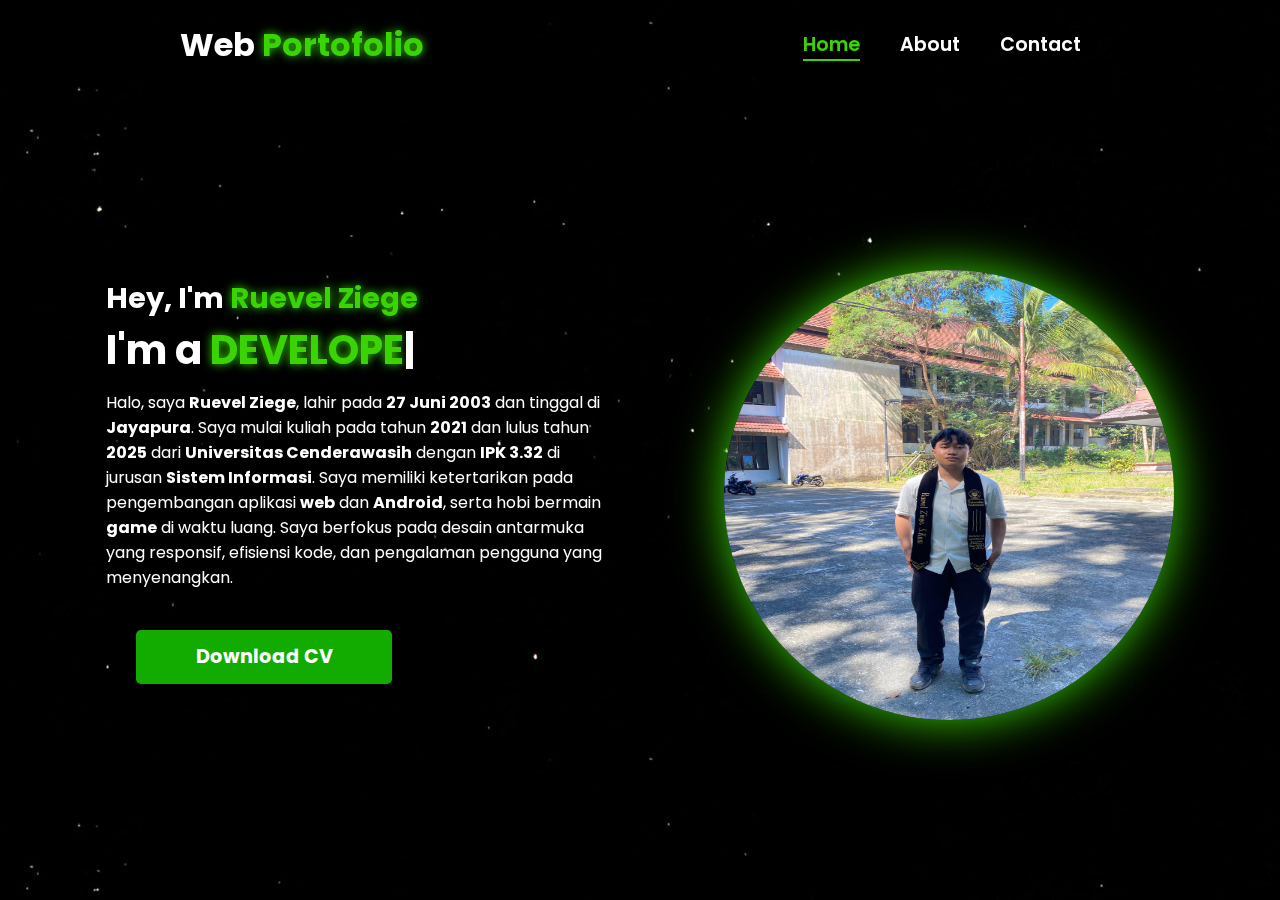
<file: index.html>
<!DOCTYPE html>
<html lang="en">
<head>
  <meta charset="UTF-8" />
  <meta name="viewport" content="width=device-width, initial-scale=1.0" />
  <title>Ruevel Ziege | Portfolio</title>

  <!-- Font Awesome -->
  <link 
    rel="stylesheet" 
    href="https://cdnjs.cloudflare.com/ajax/libs/font-awesome/6.5.1/css/all.min.css"
  />

  <!-- AOS (Animate on Scroll) -->
  <link 
    rel="stylesheet" 
    href="https://unpkg.com/aos@next/dist/aos.css" 
  />

  <!-- Custom CSS -->
  <link rel="stylesheet" href="css/style.css" />
</head>

<body>
  <!-- ========== NAVBAR ========== -->
  <nav>
    <div class="nav-container">
      <div class="logo" data-aos="zoom-in" data-aos-duration="1500">
      Web <span>Portofolio</span>
      </div>

      <div class="links">
        <a href="index.html" class="active" data-aos="fade-up" data-aos-delay="100">Home</a>
        <a href="about.html" data-aos="fade-up" data-aos-delay="200">About</a>
        <a href="contact.html" data-aos="fade-up" data-aos-delay="300">Contact</a>
      </div>
    </div>

    <i class="fa-solid fa-bars hamburg" onclick="hamburg()"></i>

    <div class="dropdown">
      <div class="links">
        <a href="index.html">Home</a>
        <a href="about.html">About</a>
        <a href="contact.html">Contact</a>
        <i class="fa-solid fa-xmark cancel" onclick="cancel()"></i>
      </div>
    </div>
  </nav>

  <!-- ========== MAIN SECTION ========== -->
  <section>
    <div class="main-container">
      <div class="content">
        <h1 data-aos="fade-left" data-aos-delay="500">
          Hey, I'm <span>Ruevel Ziege</span>
        </h1>

        <div data-aos="fade-right" data-aos-delay="800" class="typewriter">
          I'm a <span class="typewriter-text"></span><label>|</label>
        </div>

        <p data-aos="fade-up" data-aos-delay="1000">
          Halo, saya <strong>Ruevel Ziege</strong>, lahir pada <strong>27 Juni 2003</strong> dan tinggal di <strong>Jayapura</strong>.
          Saya mulai kuliah pada tahun <strong>2021</strong> dan lulus tahun <strong>2025</strong> dari 
          <strong>Universitas Cenderawasih</strong> dengan <strong>IPK 3.32</strong> di jurusan 
          <strong>Sistem Informasi</strong>.
          Saya memiliki ketertarikan pada pengembangan aplikasi <strong>web</strong> dan <strong>Android</strong>,
          serta hobi bermain <strong>game</strong> di waktu luang.
          Saya berfokus pada desain antarmuka yang responsif, efisiensi kode, dan pengalaman pengguna yang menyenangkan.
        </p>

        <div class="btn" data-aos="zoom-out" data-aos-delay="1500">
          <a href="Files/CV_RUEVEL_ZIEGE.pdf" download>
            <button>Download CV</button>
          </a>
        </div>
      </div>

      <div class="image" data-aos="zoom-in" data-aos-duration="3000">
        <img src="img/Profile.jpg" alt="Profile Ruevel Ziege" />
      </div>
    </div>
  </section>

  <!-- ========== SCRIPTS ========== -->
  <script src="https://unpkg.com/aos@next/dist/aos.js"></script>
  <script>
    AOS.init({ offset: 0 });
  </script>
  <script src="js/script.js"></script>
</body>
</html>
</file>
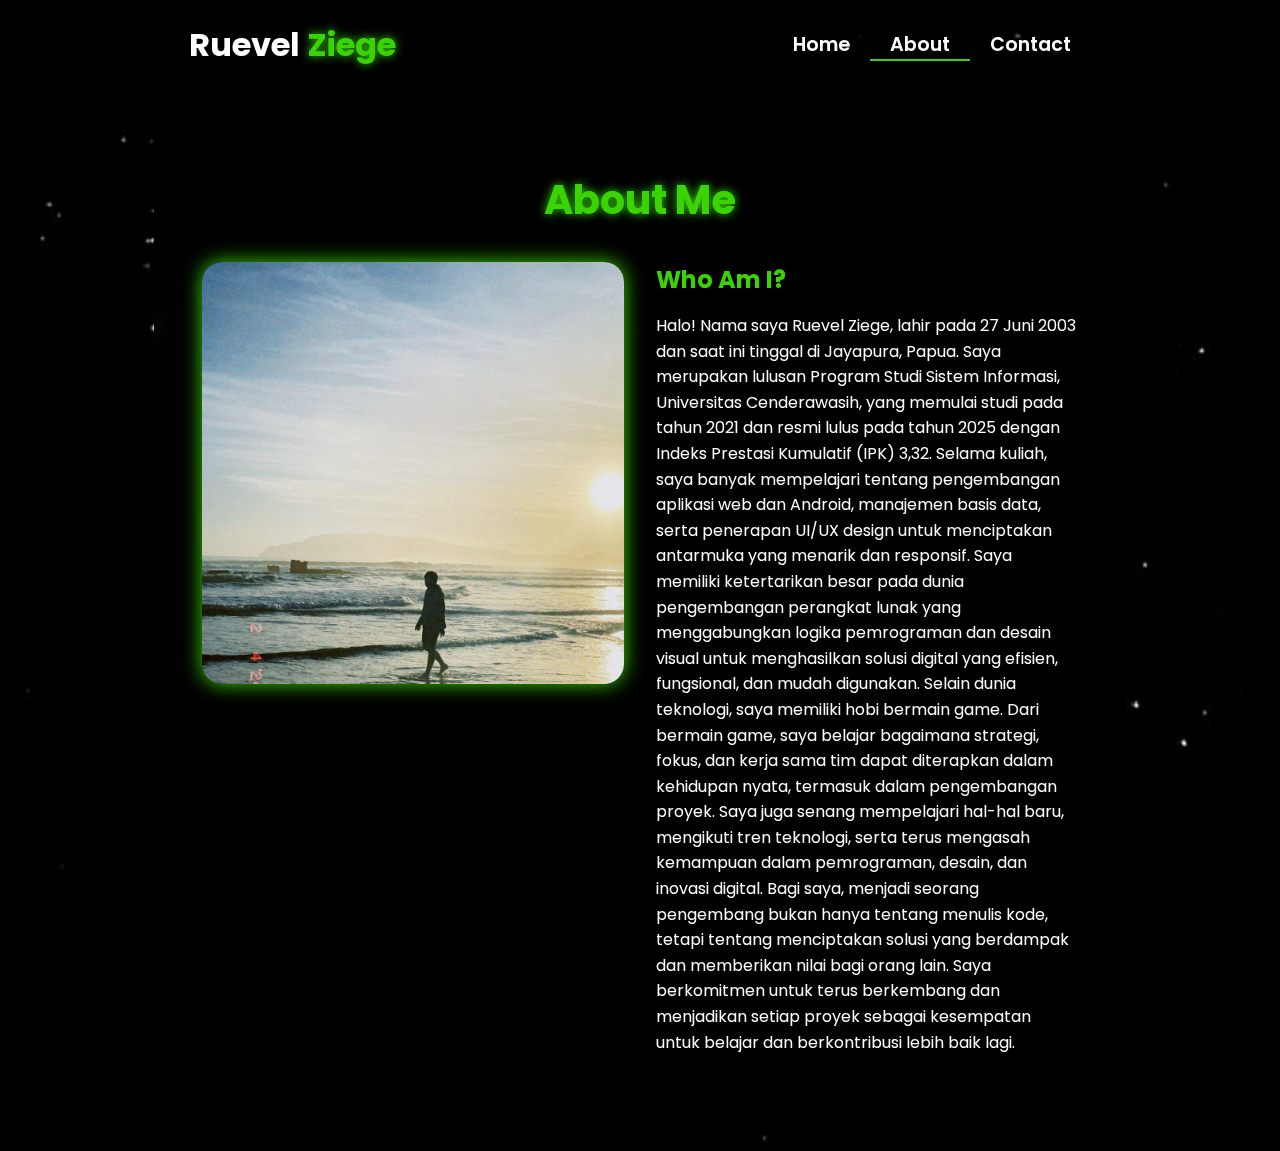
<file: about.html>
<!-- Subscribe Tamzidan Madiyin di YouTube -->

<!DOCTYPE html>
<html lang="en">

<head>
    <meta charset="UTF-8">
    <meta name="viewport" content="width=device-width, initial-scale=1.0">

    <!-- Link ke Font Awesome untuk ikon -->
    <link rel="stylesheet" href="https://cdnjs.cloudflare.com/ajax/libs/font-awesome/6.5.1/css/all.min.css">

    <!-- Link ke library animasi AOS -->
    <link rel="stylesheet" href="https://unpkg.com/aos@next/dist/aos.css" />

    <!-- CSS internal untuk styling halaman -->
    <style>
        /* 
          Import Google Font Poppins
          Font weight yang diimport: 100, 200, 300, 400, 500, 600 
        */
        @import url("https://fonts.googleapis.com/css2?family=Poppins:wght@100;200;300;400;500;600&display=swap");

        /* Reset CSS dan pengaturan default */
        * {
            padding: 0;
            margin: 0;
            font-family: "Poppins", sans-serif;
            box-sizing: border-box;
        }

        /* 
          Styling untuk body
          - Menggunakan background image
          - Cover seluruh viewport
          - Mencegah horizontal scroll
        */
        body {
            width: 100%;
            min-height: 100vh;
            background-image: url("./img/background.jpg");
            background-size: cover;
            overflow-x: hidden;
            position: relative;
        }

        /* 
          Navbar styling
          - Fixed height 10vh
          - Posisi relative untuk positioning yang tepat
          - z-index tinggi agar selalu di atas konten lain
        */
        nav {
            width: 100%;
            height: 10vh;
            position: sticky;
            position: relative;
            /* Ubah dari sticky ke relative */
            z-index: 1000;
            /* Tambahkan z-index tinggi untuk nav */
        }

        /* Container untuk konten navbar */
        .nav-container {
            width: 100%;
            height: 100%;
            display: flex;
            justify-content: space-around;
            align-items: center;
        }

        /* 
          Logo styling
          - Warna putih dengan ukuran 2rem
          - Text shadow untuk efek glow pada span 
        */
        .logo {
            color: white;
            font-size: 2rem;
            font-weight: bold;
        }

        .logo span {
            color: rgb(58, 211, 3);
            text-shadow: 0 0 10px rgb(58, 211, 3);
        }

        /* 
          Hamburger dan Cancel button styling
          - Hanya muncul di mobile view
          - Posisi absolute di kanan atas
        */
        .hamburg,
        .cancel {
            cursor: pointer;
            position: absolute;
            right: 15px;
            top: 10px;
            color: white;
            display: none;
            font-size: clamp(2.5rem, 0.5rem + 5vw, 3rem);
        }

        /* 
          Navigation links container
          - Flex layout untuk alignment horizontal
        */
        .nav-container .links {
            display: flex;
        }

        /* 
          Individual navigation links
          - Spacing dan styling untuk tiap link
          - Hover effect dengan border bottom
        */
        .nav-container .links a {
            font-size: 1.2rem;
            color: white;
            margin: 0 20px;
            text-decoration: none;
            font-weight: 550;
            transition: 0.3s linear;
        }

        .nav-container .links a:hover {
            color: rgb(58, 211, 3);
            border-bottom: 2px solid rgb(58, 211, 3);
        }

        /* Styling untuk link aktif */
        .nav-container .links .active {
            color: rgb(58, 211, 3);
            border-bottom: 2px solid rgb(58, 211, 3);
        }

        /* 
          Dropdown menu untuk mobile view
          - Fixed positioning dengan transform untuk animasi
          - Backdrop filter untuk efek blur
        */
        .dropdown {
            z-index: 1000;
            position: fixed;
            top: 0;
            left: 0;
            right: 0;
            transform: translateY(-500px);
            width: 100%;
            height: auto;
            backdrop-filter: blur(4px) brightness(40%);
            box-shadow: 0 0 20px black;
            transition: 0.2s linear;
        }

        .dropdown .links a {
            display: flex;
            color: white;
            text-decoration: none;
            padding: 15px 0;
            justify-content: center;
            align-items: center;
            transition: 0.2s linear;
        }

        .dropdown .links a:hover {
            background-color: rgb(58, 211, 3);
        }

        /* About Section Styles */
        .about-container {
            width: 100%;
            min-height: 90vh;
            display: flex;
            justify-content: center;
            align-items: center;
            padding: 2rem;
            position: relative;
            z-index: 1;
        }

        .about-content {
            width: 80%;
            max-width: 1200px;
            background: rgba(0, 0, 0, 0.7);
            backdrop-filter: blur(10px);
            border-radius: 20px;
            padding: 3rem;
            color: white;
            /* box-shadow: 0 0 30px rgba(58, 211, 3, 0.3); */
        }

        .about-header {
            text-align: center;
            margin-bottom: 2rem;
        }

        .about-header h1 {
            font-size: 2.5rem;
            color: rgb(58, 211, 3);
            text-shadow: 0 0 10px rgb(58, 211, 3);
            margin-bottom: 1rem;
        }

        .about-grid {
            display: grid;
            grid-template-columns: 1fr 1fr;
            gap: 2rem;
        }

        .about-image {
            width: 100%;
            aspect-ratio: 1;
            border-radius: 20px;
            overflow: hidden;
            box-shadow: 0 0 20px rgb(58, 211, 3);
        }

        .about-image img {
            width: 100%;
            height: 100%;
            object-fit: cover;
        }

        .about-text h2 {
            color: rgb(58, 211, 3);
            margin-bottom: 1rem;
        }

        .about-text p {
            line-height: 1.6;
            margin-bottom: 1rem;
        }

        .stats {
            display: grid;
            grid-template-columns: repeat(2, 1fr);
            gap: 1rem;
            margin-top: 2rem;
        }

        .stat-item {
            background: rgba(58, 211, 3, 0.1);
            padding: 1rem;
            border-radius: 10px;
            text-align: center;
            border: 1px solid rgb(58, 211, 3);
            cursor: pointer;
        }

        .stat-item h3 {
            color: rgb(58, 211, 3);
            font-size: 1.5rem;
            margin-bottom: 0.5rem;
        }

        .content-grid {
            display: grid;
            grid-template-columns: repeat(auto-fit, minmax(280px, 1fr));
            gap: 2rem;
            padding: 2rem 0;
        }

        .content-card {
            background: rgba(58, 211, 3, 0.1);
            border-radius: 15px;
            overflow: hidden;
            transition: all 0.3s ease;
            cursor: pointer;
        }

        .content-card:hover {
            transform: translateY(-5px);
            box-shadow: 0 5px 15px rgba(58, 211, 3, 0.3);
        }

        .card-image {
            width: 100%;
            height: 200px;
            overflow: hidden;
        }

        .card-image img {
            width: 100%;
            height: 100%;
            object-fit: cover;
        }

        .card-info {
            padding: 1.5rem;
        }

        .card-info h3 {
            color: rgb(58, 211, 3);
            margin-bottom: 0.5rem;
        }

        .card-info p {
            font-size: 0.9rem;
            margin-bottom: 1rem;
        }

        .card-info .technologies {
            display: flex;
            flex-wrap: wrap;
            gap: 0.5rem;
            margin-top: 1rem;
        }

        .technology-tag {
            background: rgba(58, 211, 3, 0.2);
            padding: 0.3rem 0.8rem;
            border-radius: 15px;
            font-size: 0.8rem;
            color: rgb(58, 211, 3);
        }

        .back-button {
            display: inline-block;
            padding: 0.8rem 1.5rem;
            background: rgb(58, 211, 3);
            color: white;
            border-radius: 5px;
            text-decoration: none;
            margin-bottom: 2rem;
            transition: all 0.3s ease;
        }

        .back-button:hover {
            background: rgb(45, 165, 2);
            transform: translateY(-2px);
        }

        .award-icon {
            font-size: 2rem;
            color: rgb(58, 211, 3);
            margin-bottom: 1rem;
        }

        .client-testimonial {
            font-style: italic;
            margin-top: 1rem;
            padding: 1rem;
            background: rgba(58, 211, 3, 0.05);
            border-radius: 10px;
        }



        @media (max-width: 884px) {
            .about-grid {
                grid-template-columns: 1fr;
            }

            nav .logo {
                position: absolute;
                top: 16px;
                left: 15px;
                font-size: 1.5rem;
            }

            .nav-container .links {
                display: none;
            }

            .hamburg,
            .cancel {
                display: block;
            }
        }

        @media (max-width: 440px) {
            .about-container {
                padding: 1rem;
            }

            .about-content {
                width: 95%;
                /* Memperbesar width untuk layar kecil */
                padding: 1.5rem;
            }

            .about-header h1 {
                font-size: 1.8rem;
                /* Mengurangi ukuran judul */
            }

            .about-text h2 {
                font-size: 1.4rem;
                /* Mengurangi ukuran sub-judul */
            }

            .about-text p {
                font-size: 0.9rem;
                /* Mengurangi ukuran teks */
                line-height: 1.4;
            }

            .about-image {
                width: 100%;
                max-height: 250px;
                /* Membatasi tinggi gambar */
            }

            .stats {
                grid-template-columns: repeat(2, 1fr);
                /* Tetap 2 kolom tapi lebih kecil */
                gap: 0.8rem;
            }

            .stat-item {
                padding: 0.8rem;
            }

            .stat-item h3 {
                font-size: 1.2rem;
                /* Mengurangi ukuran angka statistik */
            }

            .stat-item p {
                font-size: 0.8rem;
                /* Mengurangi ukuran teks statistik */
            }

            /* Menyesuaikan padding untuk link statistik */
            .stat-item a {
                padding: 0.5rem;
                display: block;
            }
        }
    </style>
    <title>About - Portfolio Website</title>
</head>

<body>

    <!-- Navigasi -->
    <nav>
        <div class="nav-container">
            <div class="logo" data-aos="zoom-in" data-aos-duration="1500">
                Ruevel <span>Ziege</span>
            </div>
            <div class="links">
                <div class="link" data-aos="fade-up" data-aos-duration="1500" data-aos-delay="100"><a
                        href="index.html">Home</a></div>
                <div class="link active" data-aos="fade-up" data-aos-duration="1500" data-aos-delay="200"><a
                        href="about.html">About</a></div>
                <div class="link" data-aos="fade-up" data-aos-duration="1500" data-aos-delay="500"><a
                        href="contact.html">Contact</a></div>
            </div>
        </div>
        <i class="fa-solid fa-bars hamburg" onclick="hamburg()"></i>
        <div class="dropdown">
            <div class="links">
                <a href="index.html">Home</a>
                <a href="about.html">About</a>
                <a href="contact.html">Contact</a>
                <i class="fa-solid fa-xmark cancel" onclick="cancel()"></i>
            </div>
        </div>
    </nav>

    <!-- Konten utama halaman About -->
    <div class="about-container">
        <div class="about-content" id="aboutContent">
            <!-- Bagian header -->
            <div class="about-header" data-aos="fade-down" data-aos-duration="1500">
                <h1>About Me</h1>
            </div>

            <!-- Grid untuk gambar dan teks deskripsi -->
            <div class="about-grid">
                <div class="about-image" data-aos="fade-right" data-aos-duration="1500">
                    <img src="img/pp.jpg" alt="About Image">
                </div>
                <div class="about-text" data-aos="fade-left" data-aos-duration="1500">
                    <h2>Who Am I?</h2>
                    <p>Halo! Nama saya Ruevel Ziege, lahir pada 27 Juni 2003 dan saat ini tinggal di Jayapura, Papua.
Saya merupakan lulusan Program Studi Sistem Informasi, Universitas Cenderawasih, yang memulai studi pada tahun 2021 dan resmi lulus pada tahun 2025 dengan Indeks Prestasi Kumulatif (IPK) 3,32.

Selama kuliah, saya banyak mempelajari tentang pengembangan aplikasi web dan Android, manajemen basis data, serta penerapan UI/UX design untuk menciptakan antarmuka yang menarik dan responsif.
Saya memiliki ketertarikan besar pada dunia pengembangan perangkat lunak yang menggabungkan logika pemrograman dan desain visual untuk menghasilkan solusi digital yang efisien, fungsional, dan mudah digunakan.

Selain dunia teknologi, saya memiliki hobi bermain game. Dari bermain game, saya belajar bagaimana strategi, fokus, dan kerja sama tim dapat diterapkan dalam kehidupan nyata, termasuk dalam pengembangan proyek.
Saya juga senang mempelajari hal-hal baru, mengikuti tren teknologi, serta terus mengasah kemampuan dalam pemrograman, desain, dan inovasi digital.

Bagi saya, menjadi seorang pengembang bukan hanya tentang menulis kode, tetapi tentang menciptakan solusi yang berdampak dan memberikan nilai bagi orang lain.
Saya berkomitmen untuk terus berkembang dan menjadikan setiap proyek sebagai kesempatan untuk belajar dan berkontribusi lebih baik lagi.</p>
                    

                </div>
            </div>
        </div>

        <!-- Link ke library animasi AOS -->
        <script src="https://unpkg.com/aos@next/dist/aos.js"></script>

        <!-- JavaScript untuk interaksi dan animasi halaman -->
        <script>

            // Inisialisasi library AOS
            AOS.init({ offset: 0 });

            // Fungsi untuk menampilkan menu hamburger
            function hamburg() {
                const navbar = document.querySelector(".dropdown")
                navbar.style.transform = "translateY(0px)"
            }

            // Fungsi untuk menyembunyikan menu hamburger
            function cancel() {
                const navbar = document.querySelector(".dropdown")
                navbar.style.transform = "translateY(-500px)"
            }

            // Fungsi untuk menampilkan daftar Project
            function showProjects() {
                const aboutContent = document.getElementById('aboutContent');
                aboutContent.innerHTML = `
                <a href="about.html" class="back-button" onclick="restoreInitialContent()">
                    <i class="fas fa-arrow-left"></i> Back
                </a>
                <div class="about-header" data-aos="fade-down" data-aos-duration="1500">
                    <h1>My Projects</h1>
                </div>
                <div class="content-grid">
                    ${generateProjectCards()}
                </div>
            `;
                AOS.refresh();
            }

            // Fungsi untuk menampilkan daftar Experience
            function showExperience() {
                const aboutContent = document.getElementById('aboutContent');
                aboutContent.innerHTML = `
                <a href="about.html" class="back-button" onclick="restoreInitialContent()">
                    <i class="fas fa-arrow-left"></i> Back
                </a>
                <div class="about-header" data-aos="fade-down" data-aos-duration="1500">
                    <h1>My Experience</h1>
                </div>
                <div class="content-grid">
                    ${generateExperienceCards()}
                </div>
            `;
                AOS.refresh();
            }

            // Fungsi untuk menampilkan daftar Clients
            function showClients() {
                const aboutContent = document.getElementById('aboutContent');
                aboutContent.innerHTML = `
                <a href="about.html" class="back-button" onclick="restoreInitialContent()">
                    <i class="fas fa-arrow-left"></i> Back
                </a>
                <div class="about-header" data-aos="fade-down" data-aos-duration="1500">
                    <h1>Client Success Stories</h1>
                </div>
                <div class="content-grid">
                    ${generateClientCards()}
                </div>
            `;
                AOS.refresh();
            }

            // Fungsi untuk menampilkan daftar Awards
            function showAwards() {
                const aboutContent = document.getElementById('aboutContent');
                aboutContent.innerHTML = `
                <a href="about.html" class="back-button" onclick="restoreInitialContent()">
                    <i class="fas fa-arrow-left"></i> Back
                </a>
                <div class="about-header" data-aos="fade-down" data-aos-duration="1500">
                    <h1>Awards & Recognition</h1>
                </div>
                <div class="content-grid">
                    ${generateAwardCards()}
                </div>
            `;
                AOS.refresh();
            }

            // Fungsi pembantu untuk menghasilkan kartu project
            function generateProjectCards() {
                const projects = [
                    {
                        title: "E-Commerce Platform",
                        image: "img/zoro.jpg",
                        description: "A full-stack e-commerce solution with payment integration",
                        technologies: ["React", "Node.js", "MongoDB"]
                    },
                    {
                        title: "Portfolio Website",
                        image: "img/zoro.jpg",
                        description: "Responsive portfolio website with modern animations",
                        technologies: ["HTML", "CSS", "JavaScript"]
                    },
                    {
                        title: "Task Management App",
                        image: "img/zoro.jpg",
                        description: "Mobile-first task management application",
                        technologies: ["Vue.js", "Firebase"]
                    }
                    // Add more projects as needed
                ];

                return projects.map(project => `
                <div class="content-card" data-aos="fade-up">
                    <div class="card-image">
                        <img src="${project.image}" alt="${project.title}">
                    </div>
                    <div class="card-info">
                        <h3>${project.title}</h3>
                        <p>${project.description}</p>
                        <div class="technologies">
                            ${project.technologies.map(tech => `
                                <span class="technology-tag">${tech}</span>
                            `).join('')}
                        </div>
                    </div>
                </div>
            `).join('');
            }

            // Fungsi pembantu untuk menghasilkan kartu experience
            function generateExperienceCards() {
                const experiences = [
                    {
                        title: "Senior Web Developer",
                        company: "Tech Solutions Inc.",
                        period: "2021 - Present",
                        description: "Leading frontend development team and implementing modern web solutions"
                    },
                    {
                        title: "Frontend Developer",
                        company: "Digital Agency",
                        period: "2019 - 2021",
                        description: "Developed responsive websites and web applications"
                    }
                    // Add more experiences as needed
                ];

                return experiences.map(exp => `
                <div class="content-card" data-aos="fade-up">
                    <div class="card-info">
                        <h3>${exp.title}</h3>
                        <h4>${exp.company}</h4>
                        <p class="period">${exp.period}</p>
                        <p>${exp.description}</p>
                    </div>
                </div>
            `).join('');
            }

            // Fungsi pembantu untuk menghasilkan kartu client
            function generateClientCards() {
                const clients = [
                    {
                        name: "Ell Udin",
                        company: "Innovation Corp",
                        image: "img/zoro.jpg",
                        testimonial: "Outstanding work on our company website redesign!"
                    },
                    {
                        name: "Ell Ucup",
                        company: "Tech Startup",
                        image: "img/zoro.jpg",
                        testimonial: "Delivered our app ahead of schedule with excellent quality"
                    }
                    // Add more clients as needed
                ];

                return clients.map(client => `
                <div class="content-card" data-aos="fade-up">
                    <div class="card-image">
                        <img src="${client.image}" alt="${client.name}">
                    </div>
                    <div class="card-info">
                        <h3>${client.name}</h3>
                        <h4>${client.company}</h4>
                        <p class="client-testimonial">"${client.testimonial}"</p>
                    </div>
                </div>
            `).join('');
            }

            // Fungsi pembantu untuk menghasilkan kartu award
            function generateAwardCards() {
                const awards = [
                    {
                        title: "Best Web Design",
                        organization: "Design Awards 2023",
                        description: "Recognition for exceptional web design and user experience"
                    },
                    {
                        title: "Innovation Award",
                        organization: "Tech Summit 2022",
                        description: "Awarded for innovative use of emerging technologies"
                    }
                    // Add more awards as needed
                ];

                return awards.map(award => `
                <div class="content-card" data-aos="fade-up">
                    <div class="card-info">
                        <div class="award-icon">
                            <i class="fas fa-trophy"></i>
                        </div>
                        <h3>${award.title}</h3>
                        <h4>${award.organization}</h4>
                        <p>${award.description}</p>
                    </div>
                </div>
            `).join('');
            }

            // Fungsi untuk mengembalikan konten awal
            function restoreInitialContent() {
                const aboutContent = document.getElementById('aboutContent');
                aboutContent.innerHTML = `
                <div class="about-header" data-aos="fade-down" data-aos-duration="1500">
                    <h1>About Me</h1>
                </div>
                <div class="about-grid">
                    <div class="about-image" data-aos="fade-right" data-aos-duration="1500">
                        <img src="img/zoro.jpg" alt="About Image">
                    </div>
                    <div class="about-text" data-aos="fade-left" data-aos-duration="1500">
                        <h2>Who Am I?</h2>
                        <p>I'm a passionate developer and designer with a keen eye for detail and a drive for creating
                            innovative digital solutions. With expertise in web development, UI/UX design, and content
                            creation, I bring ideas to life through code and creativity.</p>
                        <p>My journey in technology began with a simple curiosity and has evolved into a professional
                            pursuit of excellence in digital craftsmanship.</p>

                        <div class="stats">
                            <div class="stat-item" data-aos="zoom-in" data-aos-duration="1500" data-aos-delay="200" onclick="showProjects()">
                                <h3>50+</h3>
                                <p>Projects Completed</p>
                            </div>
                            <div class="stat-item" data-aos="zoom-in" data-aos-duration="1500" data-aos-delay="400" onclick="showExperience()">
                                <h3>3+</h3>
                                <p>Years Experience</p>
                            </div>
                            <div class="stat-item" data-aos="zoom-in" data-aos-duration="1500" data-aos-delay="600" onclick="showClients()">
                                <h3>20+</h3>
                                <p>Happy Clients</p>
                            </div>
                            <div class="stat-item" data-aos="zoom-in" data-aos-duration="1500" data-aos-delay="800" onclick="showAwards()">
                                <h3>15+</h3>
                                <p>Awards Won</p>
                            </div>
                        </div>
                    </div>
                </div>
            `;
                AOS.refresh();
            }

        </script>
</body>

</html>

<!-- Subscribe Tamzidan Madiyin di YouTube -->
</file>
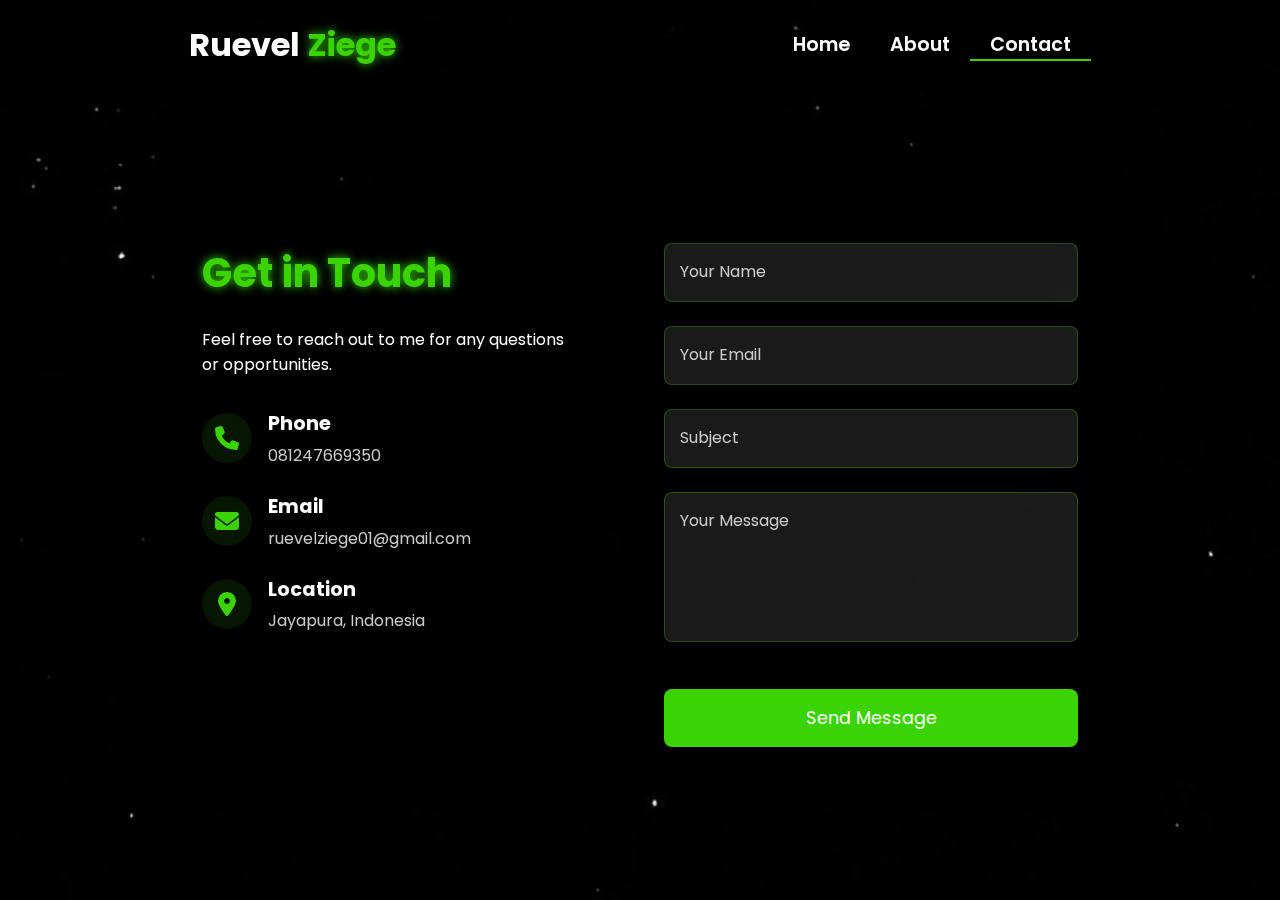
<file: contact.html>
<!-- Subscribe Tamzidan Madiyin di YouTube -->
<!DOCTYPE html>
<html lang="en">

<head>
    <meta charset="UTF-8">
    <meta name="viewport" content="width=device-width, initial-scale=1.0">
    <link rel="stylesheet" href="https://cdnjs.cloudflare.com/ajax/libs/font-awesome/6.5.1/css/all.min.css">
    <link rel="stylesheet" href="https://unpkg.com/aos@next/dist/aos.css" />
    <style>
        @import url("https://fonts.googleapis.com/css2?family=Poppins:wght@100;200;300;400;500;600&display=swap");

        * {
            padding: 0;
            margin: 0;
            font-family: "Poppins", sans-serif;
            box-sizing: border-box;
        }

        body {
            width: 100%;
            height: 100vh;
            background-image: url("./img/background.jpg");
            background-size: cover;
            overflow: auto;
            position: relative;
        }

        nav {
            width: 100%;
            height: 10vh;
            position: relative;
            z-index: 1000;
        }

        .nav-container {
            width: 100%;
            height: 100%;
            display: flex;
            justify-content: space-around;
            align-items: center;
        }

        .logo {
            color: white;
            font-size: 2rem;
            font-weight: bold;
        }

        .logo span {
            color: rgb(58, 211, 3);
            text-shadow: 0 0 10px rgb(58, 211, 3);
        }

        .hamburg,
        .cancel {
            cursor: pointer;
            position: absolute;
            right: 15px;
            top: 10px;
            color: white;
            display: none;
            font-size: clamp(2.5rem, 0.5rem + 5vw, 3rem);
        }

        .nav-container .links {
            display: flex;
        }

        .nav-container .links a {
            font-size: 1.2rem;
            color: white;
            margin: 0 20px;
            text-decoration: none;
            font-weight: 550;
            transition: 0.3s linear;
        }

        .nav-container .links a:hover {
            color: rgb(58, 211, 3);
            border-bottom: 2px solid rgb(58, 211, 3);
        }

        .nav-container .links .active {
            color: rgb(58, 211, 3);
            border-bottom: 2px solid rgb(58, 211, 3);
        }

        .dropdown {
            z-index: 1000;
            position: fixed;
            top: 0;
            left: 0;
            right: 0;
            transform: translateY(-500px);
            width: 100%;
            height: auto;
            backdrop-filter: blur(4px) brightness(40%);
            box-shadow: 0 0 20px black;
            transition: 0.2s linear;
        }

        .dropdown .links a {
            display: flex;
            color: white;
            text-decoration: none;
            padding: 15px 0;
            justify-content: center;
            align-items: center;
            transition: 0.2s linear;
        }

        .dropdown .links a:hover {
            background-color: rgb(58, 211, 3);
        }

        /* Contact Section Styles */
        .contact-container {
            width: 100%;
            min-height: 90vh;
            display: flex;
            justify-content: center;
            align-items: center;
            padding: 2rem;
        }

        .contact-content {
            width: 80%;
            max-width: 1200px;
            background: rgba(0, 0, 0, 0.7);
            backdrop-filter: blur(10px);
            border-radius: 20px;
            padding: 3rem;
            color: white;
            display: grid;
            grid-template-columns: 1fr 1fr;
            gap: 3rem;
        }

        .contact-info {
            padding-right: 2rem;
        }

        .contact-header h1 {
            font-size: 2.5rem;
            color: rgb(58, 211, 3);
            text-shadow: 0 0 10px rgb(58, 211, 3);
            margin-bottom: 1.5rem;
        }

        .contact-details {
            margin-top: 2rem;
        }

        .contact-item {
            display: flex;
            align-items: center;
            margin-bottom: 1.5rem;
        }

        .contact-icon {
            width: 50px;
            height: 50px;
            background: rgba(58, 211, 3, 0.1);
            border-radius: 50%;
            display: flex;
            justify-content: center;
            align-items: center;
            margin-right: 1rem;
        }

        .contact-icon i {
            font-size: 1.5rem;
            color: rgb(58, 211, 3);
        }

        .contact-text h3 {
            font-size: 1.2rem;
            margin-bottom: 0.3rem;
        }

        .contact-text p {
            color: #cccccc;
        }

        .contact-form form {
            display: flex;
            flex-direction: column;
            gap: 1.5rem;
        }

        .form-group {
            position: relative;
        }

        .form-group input,
        .form-group textarea {
            width: 100%;
            padding: 1rem;
            background: rgba(255, 255, 255, 0.1);
            border: 1px solid rgba(58, 211, 3, 0.3);
            border-radius: 8px;
            color: white;
            font-size: 1rem;
            transition: all 0.3s ease;
        }

        .form-group textarea {
            height: 150px;
            resize: none;
        }

        .form-group input:focus,
        .form-group textarea:focus {
            outline: none;
            border-color: rgb(58, 211, 3);
            box-shadow: 0 0 10px rgba(58, 211, 3, 0.3);
        }

        .form-group label {
            position: absolute;
            left: 1rem;
            top: 1rem;
            color: #cccccc;
            transition: all 0.3s ease;
            pointer-events: none;
        }

        .form-group input:focus~label,
        .form-group input:valid~label,
        .form-group textarea:focus~label,
        .form-group textarea:valid~label {
            top: -0.5rem;
            left: 0.8rem;
            font-size: 0.8rem;
            padding: 0 0.5rem;
            background: rgba(0, 0, 0, 0.7);
            color: rgb(58, 211, 3);
        }

        .submit-btn {
            padding: 1rem 2rem;
            background: rgb(58, 211, 3);
            border: none;
            border-radius: 8px;
            color: white;
            font-size: 1.1rem;
            cursor: pointer;
            transition: all 0.3s ease;
            margin-top: 1rem;
        }

        .submit-btn:hover {
            background: transparent;
            box-shadow: 0 0 20px rgba(58, 211, 3, 0.5);
            border: 2px solid rgb(58, 211, 3);
        }

        .social-links {
            margin-top: 2rem;
            display: flex;
            gap: 1rem;
        }

        .social-links a {
            width: 40px;
            height: 40px;
            background: rgba(58, 211, 3, 0.1);
            border-radius: 50%;
            display: flex;
            justify-content: center;
            align-items: center;
            color: rgb(58, 211, 3);
            transition: all 0.3s ease;
        }

        .social-links a:hover {
            background: rgb(58, 211, 3);
            color: white;
            transform: translateY(-5px);
            box-shadow: 0 0 15px rgba(58, 211, 3, 0.5);
        }

        @media (max-height: 800px) {
            body {
                height: auto;
                min-height: 100vh;
            }

            .contact-container {
                height: auto;
                min-height: 90vh;
            }
        }

        @media (max-width: 884px) {
            nav .logo {
                position: absolute;
                top: 16px;
                left: 15px;
                font-size: 1.5rem;
            }

            .nav-container .links {
                display: none;
            }

            .hamburg,
            .cancel {
                display: block;
            }

            .contact-content {
                grid-template-columns: 1fr;
                gap: 2rem;
            }

            .contact-info {
                padding-right: 0;
            }
        }

        @media (max-width: 640px) {
            .contact-container {
                padding: 1rem;
            }

            .contact-content {
                width: 95%;
                padding: 1.5rem;
            }

            .contact-header h1 {
                font-size: 2rem;
            }

            .contact-item {
                flex-direction: column;
                text-align: center;
            }

            .contact-icon {
                margin-right: 0;
                margin-bottom: 1rem;
            }
        }
    </style>
    <title>Contact - Portfolio Website</title>
</head>

<body>
    <nav>
        <div class="nav-container">
            <div class="logo" data-aos="zoom-in" data-aos-duration="1500">
                Ruevel <span>Ziege</span>
            </div>
            <div class="links">
                <div class="link" data-aos="fade-up" data-aos-duration="1500" data-aos-delay="100"><a
                        href="index.html">Home</a></div>
                <div class="link" data-aos="fade-up" data-aos-duration="1500" data-aos-delay="200"><a
                        href="about.html">About</a></div>
                <div class="link active" data-aos="fade-up" data-aos-duration="1500" data-aos-delay="500"><a
                        href="contact.html">Contact</a></div>
            </div>
        </div>
        <i class="fa-solid fa-bars hamburg" onclick="hamburg()"></i>
        <div class="dropdown">
            <div class="links">
                <a href="index.html">Home</a>
                <a href="about.html">About</a>
                <a href="contact.html">Contact</a>
                <i class="fa-solid fa-xmark cancel" onclick="cancel()"></i>
            </div>
        </div>
    </nav>

    <div class="contact-container">
        <div class="contact-content">
            <div class="contact-info">
                <div class="contact-header" data-aos="fade-right" data-aos-duration="1500">
                    <h1>Get in Touch</h1>
                    <p>Feel free to reach out to me for any questions or opportunities.</p>
                </div>

                <div class="contact-details">
                    <div class="contact-item" data-aos="fade-right" data-aos-duration="1500" data-aos-delay="200">
                        <div class="contact-icon">
                            <i class="fas fa-phone"></i>
                        </div>
                        <div class="contact-text">
                            <h3>Phone</h3>
                            <p>081247669350</p>
                        </div>
                    </div>

                    <div class="contact-item" data-aos="fade-right" data-aos-duration="1500" data-aos-delay="400">
                        <div class="contact-icon">
                            <i class="fas fa-envelope"></i>
                        </div>
                        <div class="contact-text">
                            <h3>Email</h3>
                            <p>ruevelziege01@gmail.com</p>
                        </div>
                    </div>

                    <div class="contact-item" data-aos="fade-right" data-aos-duration="1500" data-aos-delay="600">
                        <div class="contact-icon">
                            <i class="fas fa-location-dot"></i>
                        </div>
                        <div class="contact-text">
                            <h3>Location</h3>
                            <p>Jayapura, Indonesia</p>
                        </div>
                    </div>
                </div>

            </div>

            <div class="contact-form" data-aos="fade-left" data-aos-duration="1500" data-aos-delay="200">
                <form action="https://formspree.io/f/mwppavbk" method="POST">
                    <div class="form-group">
                        <input type="text" id="name" name="name" required>
                        <label for="name">Your Name</label>
                    </div>

                    <div class="form-group">
                        <input type="email" id="email" name="email" required>
                        <label for="email">Your Email</label>
                    </div>

                    <div class="form-group">
                        <input type="text" id="subject" name="subject" required>
                        <label for="subject">Subject</label>
                    </div>

                    <div class="form-group">
                        <textarea id="message" name="message" required></textarea>
                        <label for="message">Your Message</label>
                    </div>

                    <button type="submit" class="submit-btn">Send Message</button>
                </form>
            </div>
        </div>
    </div>

    <script src="https://unpkg.com/aos@next/dist/aos.js"></script>
    <script>
        AOS.init({ offset: 0, });
    </script>
    <script src="./js/script.js"></script>
</body>

</html>
<!-- Subscrbe YouTube Tamzidan Mahdiyin  -->
</file>
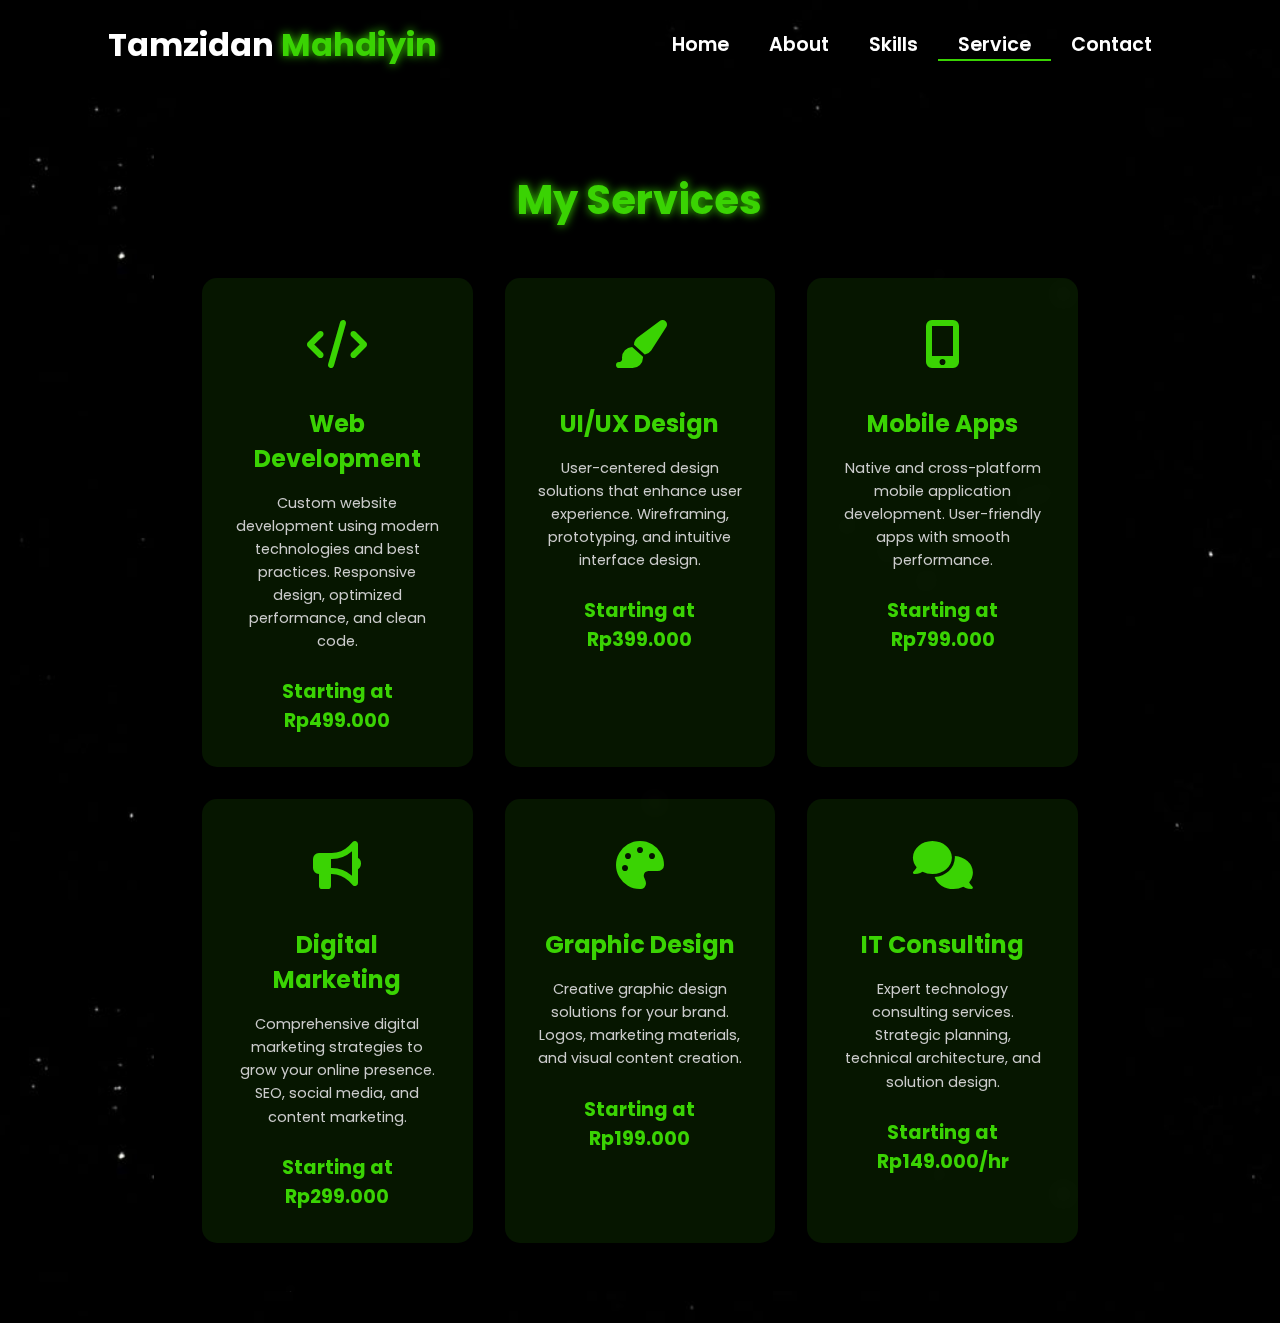
<file: service.html>
<!-- Subscribe Tamzidan Madiyin di YouTube -->

<!DOCTYPE html>
<html lang="en">
<head>
    <meta charset="UTF-8">
    <meta name="viewport" content="width=device-width, initial-scale=1.0">
    <link rel="stylesheet" href="https://cdnjs.cloudflare.com/ajax/libs/font-awesome/6.5.1/css/all.min.css">
    <link rel="stylesheet" href="https://unpkg.com/aos@next/dist/aos.css" />
    <style>
        @import url("https://fonts.googleapis.com/css2?family=Poppins:wght@100;200;300;400;500;600&display=swap");

        * {
            padding: 0;
            margin: 0;
            font-family: "Poppins", sans-serif;
            box-sizing: border-box;
        }

        body {
            width: 100%;
            height: 100vh;
            background-image: url("./img/background.jpg");
            background-size: cover;
            overflow: auto;
            position: relative;
        }

        nav {
            width: 100%;
            height: 10vh;
            position: relative;
            z-index: 1000;
        }

        .nav-container {
            width: 100%;
            height: 100%;
            display: flex;
            justify-content: space-around;
            align-items: center;
        }

        .logo {
            color: white;
            font-size: 2rem;
            font-weight: bold;
        }

        .logo span {
            color: rgb(58, 211, 3);
            text-shadow: 0 0 10px rgb(58, 211, 3);
        }

        .hamburg, .cancel {
            cursor: pointer;
            position: absolute;
            right: 15px;
            top: 10px;
            color: white;
            display: none;
            font-size: clamp(2.5rem, 0.5rem + 5vw, 3rem);
        }

        .nav-container .links {
            display: flex;
        }

        .nav-container .links a {
            font-size: 1.2rem;
            color: white;
            margin: 0 20px;
            text-decoration: none;
            font-weight: 550;
            transition: 0.3s linear;
        }

        .nav-container .links a:hover {
            color: rgb(58, 211, 3);
            border-bottom: 2px solid rgb(58, 211, 3);
        }

        .nav-container .links .active {
            color: rgb(58, 211, 3);
            border-bottom: 2px solid rgb(58, 211, 3);
        }

        .dropdown {
            z-index: 1000;
            position: fixed;
            top: 0;
            left: 0;
            right: 0;
            transform: translateY(-500px);
            width: 100%;
            height: auto;
            backdrop-filter: blur(4px) brightness(40%);
            box-shadow: 0 0 20px black;
            transition: 0.2s linear;
        }

        .dropdown .links a {
            display: flex;
            color: white;
            text-decoration: none;
            padding: 15px 0;
            justify-content: center;
            align-items: center;
            transition: 0.2s linear;
        }

        .dropdown .links a:hover {
            background-color: rgb(58, 211, 3);
        }

        /* Service Section Styles */
        .services-container {
            width: 100%;
            min-height: 90vh;
            display: flex;
            justify-content: center;
            align-items: center;
            padding: 2rem;
        }

        .services-content {
            width: 80%;
            max-width: 1200px;
            background: rgba(0, 0, 0, 0.7);
            backdrop-filter: blur(10px);
            border-radius: 20px;
            padding: 3rem;
            color: white;
        }

        .services-header {
            text-align: center;
            margin-bottom: 3rem;
        }

        .services-header h1 {
            font-size: 2.5rem;
            color: rgb(58, 211, 3);
            text-shadow: 0 0 10px rgb(58, 211, 3);
            margin-bottom: 1rem;
        }

        .services-grid {
            display: grid;
            grid-template-columns: repeat(3, 1fr);
            gap: 2rem;
        }

        .service-card {
            background: rgba(58, 211, 3, 0.1);
            border-radius: 15px;
            padding: 2rem;
            text-align: center;
            transition: all 0.3s ease;
            cursor: pointer;
        }

        .service-card:hover {
            transform: translateY(-10px);
            box-shadow: 0 0 20px rgba(58, 211, 3, 0.5);
        }

        .service-icon {
            font-size: 3rem;
            color: rgb(58, 211, 3);
            margin-bottom: 1.5rem;
        }

        .service-title {
            font-size: 1.5rem;
            color: rgb(58, 211, 3);
            margin-bottom: 1rem;
        }

        .service-description {
            font-size: 0.9rem;
            line-height: 1.6;
            color: #cccccc;
        }

        .service-price {
            margin-top: 1.5rem;
            font-size: 1.2rem;
            color: rgb(58, 211, 3);
            font-weight: bold;
        }

        @media (max-height: 800px) {
            body {
                height: auto;
                min-height: 100vh;
            }
            
            .services-container {
                height: auto;
                min-height: 90vh;
            }
        }

        @media (max-width: 884px) {
            .services-grid {
                grid-template-columns: repeat(2, 1fr);
            }
            
            nav .logo {
                position: absolute;
                top: 16px;
                left: 15px;
                font-size: 1.5rem;
            }

            .nav-container .links {
                display: none;
            }

            .hamburg, .cancel {
                display: block;
            }
        }

        @media (max-width: 640px) {
            .services-container {
                padding: 1rem;
            }

            .services-content {
                width: 95%;
                padding: 1.5rem;
            }

            .services-grid {
                grid-template-columns: 1fr;
            }

            .services-header h1 {
                font-size: 2rem;
            }

            .service-card {
                padding: 1.5rem;
            }
        }
    </style>
    <title>Services - Portfolio Website</title>
</head>
<body>
    <nav>
        <div class="nav-container">
            <div class="logo" data-aos="zoom-in" data-aos-duration="1500">
                Tamzidan <span>Mahdiyin</span>
            </div>
            <div class="links">
                <div class="link" data-aos="fade-up" data-aos-duration="1500" data-aos-delay="100"><a href="index.html">Home</a></div>
                <div class="link" data-aos="fade-up" data-aos-duration="1500" data-aos-delay="200"><a href="about.html">About</a></div>
                <div class="link" data-aos="fade-up" data-aos-duration="1500" data-aos-delay="300"><a href="skill.html">Skills</a></div>
                <div class="link active" data-aos="fade-up" data-aos-duration="1500" data-aos-delay="400"><a href="service.html">Service</a></div>
                <div class="link" data-aos="fade-up" data-aos-duration="1500" data-aos-delay="500"><a href="contact.html">Contact</a></div>
            </div>
        </div>
        <i class="fa-solid fa-bars hamburg" onclick="hamburg()"></i>
        <div class="dropdown">
            <div class="links">
                <a href="index.html">Home</a>
                <a href="about.html">About</a>
                <a href="skill.html">Skills</a>
                <a href="service.html">Service</a>
                <a href="contact.html">Contact</a>
                <i class="fa-solid fa-xmark cancel" onclick="cancel()"></i>
            </div>
        </div>
    </nav>

    <div class="services-container">
        <div class="services-content">
            <div class="services-header" data-aos="fade-down" data-aos-duration="1500">
                <h1>My Services</h1>
            </div>
            <div class="services-grid">
                <!-- Web Development -->
                <div class="service-card" data-aos="fade-up" data-aos-duration="1500" data-aos-delay="100">
                    <div class="service-icon">
                        <i class="fas fa-code"></i>
                    </div>
                    <h3 class="service-title">Web Development</h3>
                    <p class="service-description">Custom website development using modern technologies and best practices. Responsive design, optimized performance, and clean code.</p>
                    <div class="service-price">Starting at Rp499.000</div>
                </div>

                <!-- UI/UX Design -->
                <div class="service-card" data-aos="fade-up" data-aos-duration="1500" data-aos-delay="300">
                    <div class="service-icon">
                        <i class="fas fa-paint-brush"></i>
                    </div>
                    <h3 class="service-title">UI/UX Design</h3>
                    <p class="service-description">User-centered design solutions that enhance user experience. Wireframing, prototyping, and intuitive interface design.</p>
                    <div class="service-price">Starting at Rp399.000</div>
                </div>

                <!-- Mobile App Development -->
                <div class="service-card" data-aos="fade-up" data-aos-duration="1500" data-aos-delay="500">
                    <div class="service-icon">
                        <i class="fas fa-mobile-alt"></i>
                    </div>
                    <h3 class="service-title">Mobile Apps</h3>
                    <p class="service-description">Native and cross-platform mobile application development. User-friendly apps with smooth performance.</p>
                    <div class="service-price">Starting at Rp799.000</div>
                </div>

                <!-- Digital Marketing -->
                <div class="service-card" data-aos="fade-up" data-aos-duration="1500" data-aos-delay="700">
                    <div class="service-icon">
                        <i class="fas fa-bullhorn"></i>
                    </div>
                    <h3 class="service-title">Digital Marketing</h3>
                    <p class="service-description">Comprehensive digital marketing strategies to grow your online presence. SEO, social media, and content marketing.</p>
                    <div class="service-price">Starting at Rp299.000</div>
                </div>

                <!-- Graphic Design -->
                <div class="service-card" data-aos="fade-up" data-aos-duration="1500" data-aos-delay="900">
                    <div class="service-icon">
                        <i class="fas fa-palette"></i>
                    </div>
                    <h3 class="service-title">Graphic Design</h3>
                    <p class="service-description">Creative graphic design solutions for your brand. Logos, marketing materials, and visual content creation.</p>
                    <div class="service-price">Starting at Rp199.000</div>
                </div>

                <!-- Consulting -->
                <div class="service-card" data-aos="fade-up" data-aos-duration="1500" data-aos-delay="1100">
                    <div class="service-icon">
                        <i class="fas fa-comments"></i>
                    </div>
                    <h3 class="service-title">IT Consulting</h3>
                    <p class="service-description">Expert technology consulting services. Strategic planning, technical architecture, and solution design.</p>
                    <div class="service-price">Starting at Rp149.000/hr</div>
                </div>
            </div>
        </div>
    </div>

    <script src="https://unpkg.com/aos@next/dist/aos.js"></script>
    <script>
        AOS.init({offset: 0});
        
        function hamburg() {
            const navbar = document.querySelector(".dropdown")
            navbar.style.transform = "translateY(0px)"
        }
        
        function cancel() {
            const navbar = document.querySelector(".dropdown")
            navbar.style.transform = "translateY(-500px)"
        }
    </script>
</body>
</html>

<!-- Subscribe Tamzidan Madiyin di YouTube -->
</file>
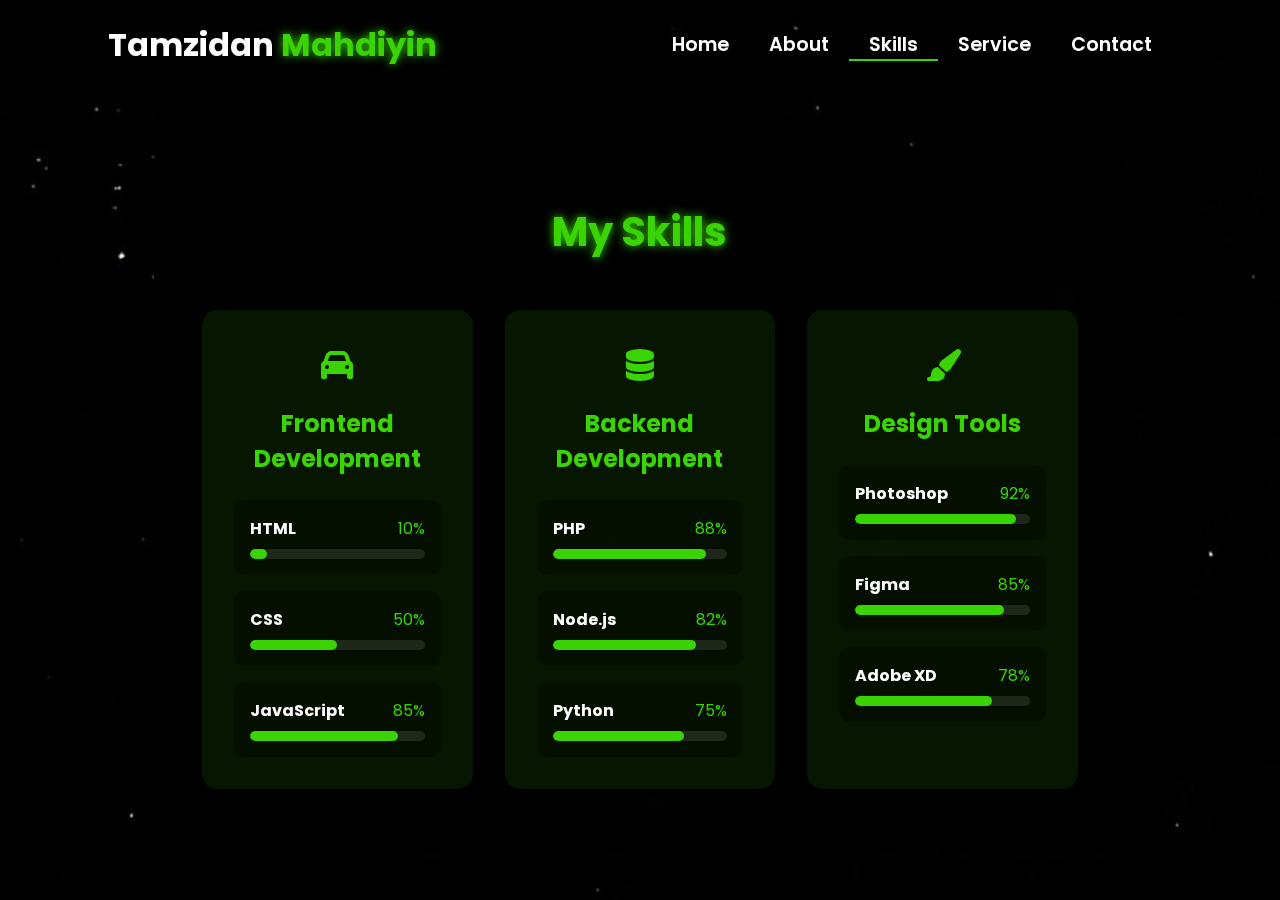
<file: skill.html>
<!-- Subscribe Tamzidan Madiyin di YouTube -->

<!DOCTYPE html>
<html lang="en">
<head>
    <meta charset="UTF-8">
    <meta name="viewport" content="width=device-width, initial-scale=1.0">
    <link rel="stylesheet" href="https://cdnjs.cloudflare.com/ajax/libs/font-awesome/6.5.1/css/all.min.css">
    <link rel="stylesheet" href="https://unpkg.com/aos@next/dist/aos.css" />
    <style>
        @import url("https://fonts.googleapis.com/css2?family=Poppins:wght@100;200;300;400;500;600&display=swap");

        * {
            padding: 0;
            margin: 0;
            font-family: "Poppins", sans-serif;
            box-sizing: border-box;
        }

        body {
            width: 100%;
            min-height: 100vh;
            background-image: url("./img/background.jpg");
            background-size: cover;
            overflow-x: hidden;
            position: relative;
        }

        nav {
            width: 100%;
            height: 10vh;
            position: relative;
            z-index: 1000;
        }

        .nav-container {
            width: 100%;
            height: 100%;
            display: flex;
            justify-content: space-around;
            align-items: center;
        }

        .logo {
            color: white;
            font-size: 2rem;
            font-weight: bold;
        }

        .logo span {
            color: rgb(58, 211, 3);
            text-shadow: 0 0 10px rgb(58, 211, 3);
        }

        .hamburg, .cancel {
            cursor: pointer;
            position: absolute;
            right: 15px;
            top: 10px;
            color: white;
            display: none;
            font-size: clamp(2.5rem, 0.5rem + 5vw, 3rem);
        }

        .nav-container .links {
            display: flex;
        }

        .nav-container .links a {
            font-size: 1.2rem;
            color: white;
            margin: 0 20px;
            text-decoration: none;
            font-weight: 550;
            transition: 0.3s linear;
        }

        .nav-container .links a:hover {
            color: rgb(58, 211, 3);
            border-bottom: 2px solid rgb(58, 211, 3);
        }

        .nav-container .links .active {
            color: rgb(58, 211, 3);
            border-bottom: 2px solid rgb(58, 211, 3);
        }

        .dropdown {
            z-index: 1000;
            position: fixed;
            top: 0;
            left: 0;
            right: 0;
            transform: translateY(-500px);
            width: 100%;
            height: auto;
            backdrop-filter: blur(4px) brightness(40%);
            box-shadow: 0 0 20px black;
            transition: 0.2s linear;
        }

        .dropdown .links a {
            display: flex;
            color: white;
            text-decoration: none;
            padding: 15px 0;
            justify-content: center;
            align-items: center;
            transition: 0.2s linear;
        }

        .dropdown .links a:hover {
            background-color: rgb(58, 211, 3);
        }

        /* Skills Section Styles */
        .skills-container {
            width: 100%;
            min-height: 90vh;
            display: flex;
            justify-content: center;
            align-items: center;
            padding: 2rem;
            position: relative;
            z-index: 1;
        }

        .skills-content {
            width: 80%;
            max-width: 1200px;
            background: rgba(0, 0, 0, 0.7);
            backdrop-filter: blur(10px);
            border-radius: 20px;
            padding: 3rem;
            color: white;
            /* box-shadow: 0 0 30px rgba(58, 211, 3, 0.3); */
        }

        .skills-header {
            text-align: center;
            margin-bottom: 3rem;
        }

        .skills-header h1 {
            font-size: 2.5rem;
            color: rgb(58, 211, 3);
            text-shadow: 0 0 10px rgb(58, 211, 3);
            margin-bottom: 1rem;
        }

        .skills-grid {
            display: grid;
            grid-template-columns: repeat(3, 1fr);
            gap: 2rem;
        }

        .skill-category {
            background: rgba(58, 211, 3, 0.1);
            border-radius: 15px;
            padding: 2rem;
            transition: 0.3s ease;
        }

        .skill-category:hover {
            transform: translateY(-10px);
            box-shadow: 0 0 20px rgba(58, 211, 3, 0.5);
        }

        .skill-category h2 {
            color: rgb(58, 211, 3);
            font-size: 1.5rem;
            margin-bottom: 1.5rem;
            text-align: center;
        }

        .skill-list {
            display: flex;
            flex-direction: column;
            gap: 1rem;
        }

        .skill-item {
            background: rgba(0, 0, 0, 0.3);
            border-radius: 10px;
            padding: 1rem;
        }

        .skill-info {
            display: flex;
            justify-content: space-between;
            margin-bottom: 0.5rem;
        }

        .skill-info h3 {
            font-size: 1rem;
            color: white;
        }

        .skill-info span {
            color: rgb(58, 211, 3);
        }

        .progress-bar {
            width: 100%;
            height: 10px;
            background: rgba(255, 255, 255, 0.1);
            border-radius: 5px;
            overflow: hidden;
        }

        .progress {
            height: 100%;
            background: rgb(58, 211, 3);
            border-radius: 5px;
            transition: width 1.5s ease-in-out;
        }

        .skill-icon {
            font-size: 2rem;
            color: rgb(58, 211, 3);
            margin-bottom: 1rem;
            text-align: center;
        }

        @media (max-width: 884px) {
            .skills-grid {
                grid-template-columns: repeat(2, 1fr);
            }
            
            nav .logo {
                position: absolute;
                top: 16px;
                left: 15px;
                font-size: 1.5rem;
                /* z-index: 1001; */
            }

            .nav-container .links {
                display: none;
            }

            .hamburg, .cancel {
                display: block;
                /* z-index: 1001; */
            }
        }

        @media (max-width: 440px) {
            .skills-container {
                padding: 1rem;
            }

            .skills-content {
                width: 95%;
                padding: 1.5rem;
            }

            .skills-grid {
                grid-template-columns: 1fr;
            }

            .skills-header h1 {
                font-size: 1.8rem;
            }

            .skill-category {
                padding: 1.5rem;
            }

            .skill-category h2 {
                font-size: 1.3rem;
            }

            .skill-icon {
                font-size: 1.5rem;
            }
        }
    </style>
    <title>Skills - Portfolio Website</title>
</head>
<body>
    <nav>
        <div class="nav-container">
            <div class="logo" data-aos="zoom-in" data-aos-duration="1500">
                Tamzidan <span>Mahdiyin</span>
            </div>
            <div class="links">
                <div class="link" data-aos="fade-up" data-aos-duration="1500" data-aos-delay="100"><a href="index.html">Home</a></div>
                <div class="link" data-aos="fade-up" data-aos-duration="1500" data-aos-delay="200"><a href="about.html">About</a></div>
                <div class="link active" data-aos="fade-up" data-aos-duration="1500" data-aos-delay="300"><a href="skill.html">Skills</a></div>
                <div class="link" data-aos="fade-up" data-aos-duration="1500" data-aos-delay="400"><a href="service.html">Service</a></div>
                <div class="link" data-aos="fade-up" data-aos-duration="1500" data-aos-delay="500"><a href="contact.html">Contact</a></div>
            </div>
        </div>
        <i class="fa-solid fa-bars hamburg" onclick="hamburg()"></i>
        <div class="dropdown">
            <div class="links">
                <a href="index.html">Home</a>
                <a href="about.html">About</a>
                <a href="skill.html">Skills</a>
                <a href="service.html">Service</a>
                <a href="contact.html">Contact</a>
                <i class="fa-solid fa-xmark cancel" onclick="cancel()"></i>
            </div>
        </div>
    </nav>

    <div class="skills-container">
        <div class="skills-content">
            <div class="skills-header" data-aos="fade-down" data-aos-duration="1500">
                <h1>My Skills</h1>
            </div>
            <div class="skills-grid">
                <!-- Frontend Development -->
                <div class="skill-category" data-aos="fade-up" data-aos-duration="1500" data-aos-delay="100">
                    <div class="skill-icon">
                        <i class="fa fa-car"></i>
                    </div>
                    <h2>Frontend Development</h2>
                    <div class="skill-list">
                        <div class="skill-item">
                            <div class="skill-info">
                                <h3>HTML</h3>
                                <span>10%</span>
                            </div>
                            <div class="progress-bar">
                                <div class="progress" style="width: 10%"></div>
                            </div>
                        </div>
                        <div class="skill-item">
                            <div class="skill-info">
                                <h3>CSS</h3>
                                <span>50%</span>
                            </div>
                            <div class="progress-bar">
                                <div class="progress" style="width: 50%"></div>
                            </div>
                        </div>
                        <div class="skill-item">
                            <div class="skill-info">
                                <h3>JavaScript</h3>
                                <span>85%</span>
                            </div>
                            <div class="progress-bar">
                                <div class="progress" style="width: 85%"></div>
                            </div>
                        </div>
                    </div>
                </div>

                <!-- Backend Development -->
                <div class="skill-category" data-aos="fade-up" data-aos-duration="1500" data-aos-delay="300">
                    <div class="skill-icon">
                        <i class="fas fa-database"></i>
                    </div>
                    <h2>Backend Development</h2>
                    <div class="skill-list">
                        <div class="skill-item">
                            <div class="skill-info">
                                <h3>PHP</h3>
                                <span>88%</span>
                            </div>
                            <div class="progress-bar">
                                <div class="progress" style="width: 88%"></div>
                            </div>
                        </div>
                        <div class="skill-item">
                            <div class="skill-info">
                                <h3>Node.js</h3>
                                <span>82%</span>
                            </div>
                            <div class="progress-bar">
                                <div class="progress" style="width: 82%"></div>
                            </div>
                        </div>
                        <div class="skill-item">
                            <div class="skill-info">
                                <h3>Python</h3>
                                <span>75%</span>
                            </div>
                            <div class="progress-bar">
                                <div class="progress" style="width: 75%"></div>
                            </div>
                        </div>
                    </div>
                </div>

                <!-- Design Tools -->
                <div class="skill-category" data-aos="fade-up" data-aos-duration="1500" data-aos-delay="500">
                    <div class="skill-icon">
                        <i class="fas fa-paint-brush"></i>
                    </div>
                    <h2>Design Tools</h2>
                    <div class="skill-list">
                        <div class="skill-item">
                            <div class="skill-info">
                                <h3>Photoshop</h3>
                                <span>92%</span>
                            </div>
                            <div class="progress-bar">
                                <div class="progress" style="width: 92%"></div>
                            </div>
                        </div>
                        <div class="skill-item">
                            <div class="skill-info">
                                <h3>Figma</h3>
                                <span>85%</span>
                            </div>
                            <div class="progress-bar">
                                <div class="progress" style="width: 85%"></div>
                            </div>
                        </div>
                        <div class="skill-item">
                            <div class="skill-info">
                                <h3>Adobe XD</h3>
                                <span>78%</span>
                            </div>
                            <div class="progress-bar">
                                <div class="progress" style="width: 78%"></div>
                            </div>
                        </div>
                    </div>
                </div>
            </div>
        </div>
    </div>

    <script src="https://unpkg.com/aos@next/dist/aos.js"></script>
    <script>
        AOS.init({offset: 0});
        
        function hamburg() {
            const navbar = document.querySelector(".dropdown")
            navbar.style.transform = "translateY(0px)"
        }
        
        function cancel() {
            const navbar = document.querySelector(".dropdown")
            navbar.style.transform = "translateY(-500px)"
        }
    </script>
</body>
</html>

<!-- Subscribe Tamzidan Madiyin di YouTube -->
</file>
<file: css/style.css>
/* Subscrbe YouTube Tamzidan Mahdiyin */

@import url("https://fonts.googleapis.com/css2?family=Poppins:wght@100;200;300;400;500;600&display=swap");

* {
  padding: 0;
  margin: 0;
  font-family: "Poppins", sans-serif;
  box-sizing: border-box;
}

body {
  width: 100%;
  height: 100vh;
  background-image: url("../img/background.jpg");
  overflow: hidden;
}

nav {
  width: 100%;
  height: 10vh;
  position: sticky;
}

.nav-container {
  width: 100%;
  height: 100%;
  display: flex;
  justify-content: space-around;
  align-items: center;
}

/* Subscrbe YouTube Tamzidan Mahdiyin */

.logo {
  color: white;
  font-size: 2rem;
  font-weight: bold;
}

.logo span {
  color: rgb(58, 211, 3);
  text-shadow: 0 0 10px rgb(58, 211, 3);
}

.hamburg,
.cancel {
  cursor: pointer;
  position: absolute;
  right: 15px;
  top: 10px;
  color: white;
  display: none;
  font-size: clamp(2.5rem, 0.5rem + 5vw, 3rem);
}

.nav-container .links {
  display: flex;
}

.nav-container .links a {
  font-size: 1.2rem;
  color: white;
  margin: 0 20px;
  text-decoration: none;
  font-weight: 550;
  transition: 0.3s linear;
}

.nav-container .links a:hover {
  color: rgb(58, 211, 3);
  border-bottom: 2px solid rgb(58, 211, 3);
}

.nav-container .links .active {
  color: rgb(58, 211, 3);
  border-bottom: 2px solid rgb(58, 211, 3);
}

.dropdown {
  z-index: 100;
  position: absolute;
  top: 0;
  transform: translateY(-500px);
  width: 100%;
  height: auto;
  backdrop-filter: blur(4px) brightness(40%);
  box-shadow: 0 0 20px black;
  transition: 0.2s linear;
}

.dropdown .links a {
  display: flex;
  color: white;
  text-decoration: none;
  padding: 15px 0;
  justify-content: center;
  align-items: center;
  transition: 0.2s linear;
}

.dropdown .links a:hover {
  background-color: rgb(58, 211, 3);
}

section {
  width: 100%;
  height: 90vh;
}

.main-container {
  width: 100%;
  height: 100%;
  display: flex;
  justify-content: space-evenly;
  align-items: center;
}

.main-container .content {
  color: white;
  width: 40%;
  min-height: 100px;
}

/* Subscrbe YouTube Tamzidan Mahdiyin */

.content h1 {
  font-size: clamp(1rem, 1rem + 5vw, 1.8rem);
}

.content h1 span {
  font-weight: 700;
  text-shadow: 0 0 10px rgb(58, 211, 3);
  color: rgb(58, 211, 3);
}

.content .typewriter {
  font-size: clamp(1rem, 1rem + 5vw, 2.5rem);
  font-weight: 700;
}

.typewriter span {
  color: rgb(58, 211, 3);
  text-shadow: 0 0 10px rgb(58, 211, 3);
}

.content p {
  font-size: clamp(0, 4rem, 0.2rem + 9vw, 1rem);
  margin: 10px 0;
}

.social-links i {
  display: inline-flex;
  justify-content: center;
  align-items: center;
  width: 3rem;
  height: 3rem;
  background-color: transparent;
  border: 0.2rem solid rgb(58, 211, 3);
  border-radius: 50%;
  color: rgb(58, 211, 3);
  margin: 0 15px;
  font-size: 1.5rem;
  transition: 0.2s linear;
}

.social-links i:hover {
  scale: 1.3;
  filter: drop-shadow(0 0 10px rgb(58, 211, 3));
  color: black;
  background-color: rgb(58, 211, 3);
  -webkit-filter: drop-shadow(0 0 10px rgb(58, 211, 3));
}

.content button {
  width: 50%;
  height: 6vh;
  margin: 30px;
  background-color: rgb(18 171 0);
  color: white;
  border: none;
  outline: none;
  font-size: 120%;
  font-weight: 700;
  border-radius: 5px;
  transition: 0.2s linear;
}

.content button:hover {
  scale: 1.1;
  color: rgb(58, 211, 3);
  border: 2px solid rgb(58, 211, 3);
  background-color: transparent;
  font-weight: 700;
  box-shadow: 0 0 40px 5px rgb(58, 211, 3);
}

.main-container .image {
  width: 50vh;
  height: 50vh;
  border-radius: 100%;
  overflow: hidden;
  box-shadow: 0 0 50px rgb(58, 211, 3);
}

.main-container .image img {
  width: 100%;
  height: 100%;
}

.main-container .image:hover {
  animation: animate 1.5s ease-in-out infinite;
  -webkit-animation: animate 1.5s ease-in-out infinite;
}

@keyframes animate {
  0% {
    scale: 1;
  }
  50% {
    scale: 1.05;
  }
  100% {
    scale: 1;
  }
}

@media (max-width: 884px) {
  nav .logo {
    position: absolute;
    top: 16px;
    left: 15px;
    font-size: 1.5rem;
  }

  .main-container {
    display: flex;
    flex-direction: column-reverse;
  }

  .nav-container .links {
    display: none;
  }

  .hamburg,
  .cancel {
    display: block;
  }

  .main-container .content {
    width: 80%;
  }
  .social-links i {
    width: 2.5rem;
    height: 2.5rem;
    font-size: 1.5rem;
  }

  .main-container .image {
    z-index: -1;
    width: 50%;
    height: 80%;
  }
}

@media (max-width: 440px) {
  .main-container .image {
    width: 60%;
    height: 30%;
  }

  .main-container .content {
    width: 80%;
  }

  .main-container button {
    margin-top: 15px;
  }
}
/* Subscrbe YouTube Tamzidan Mahdiyin */
</file>
